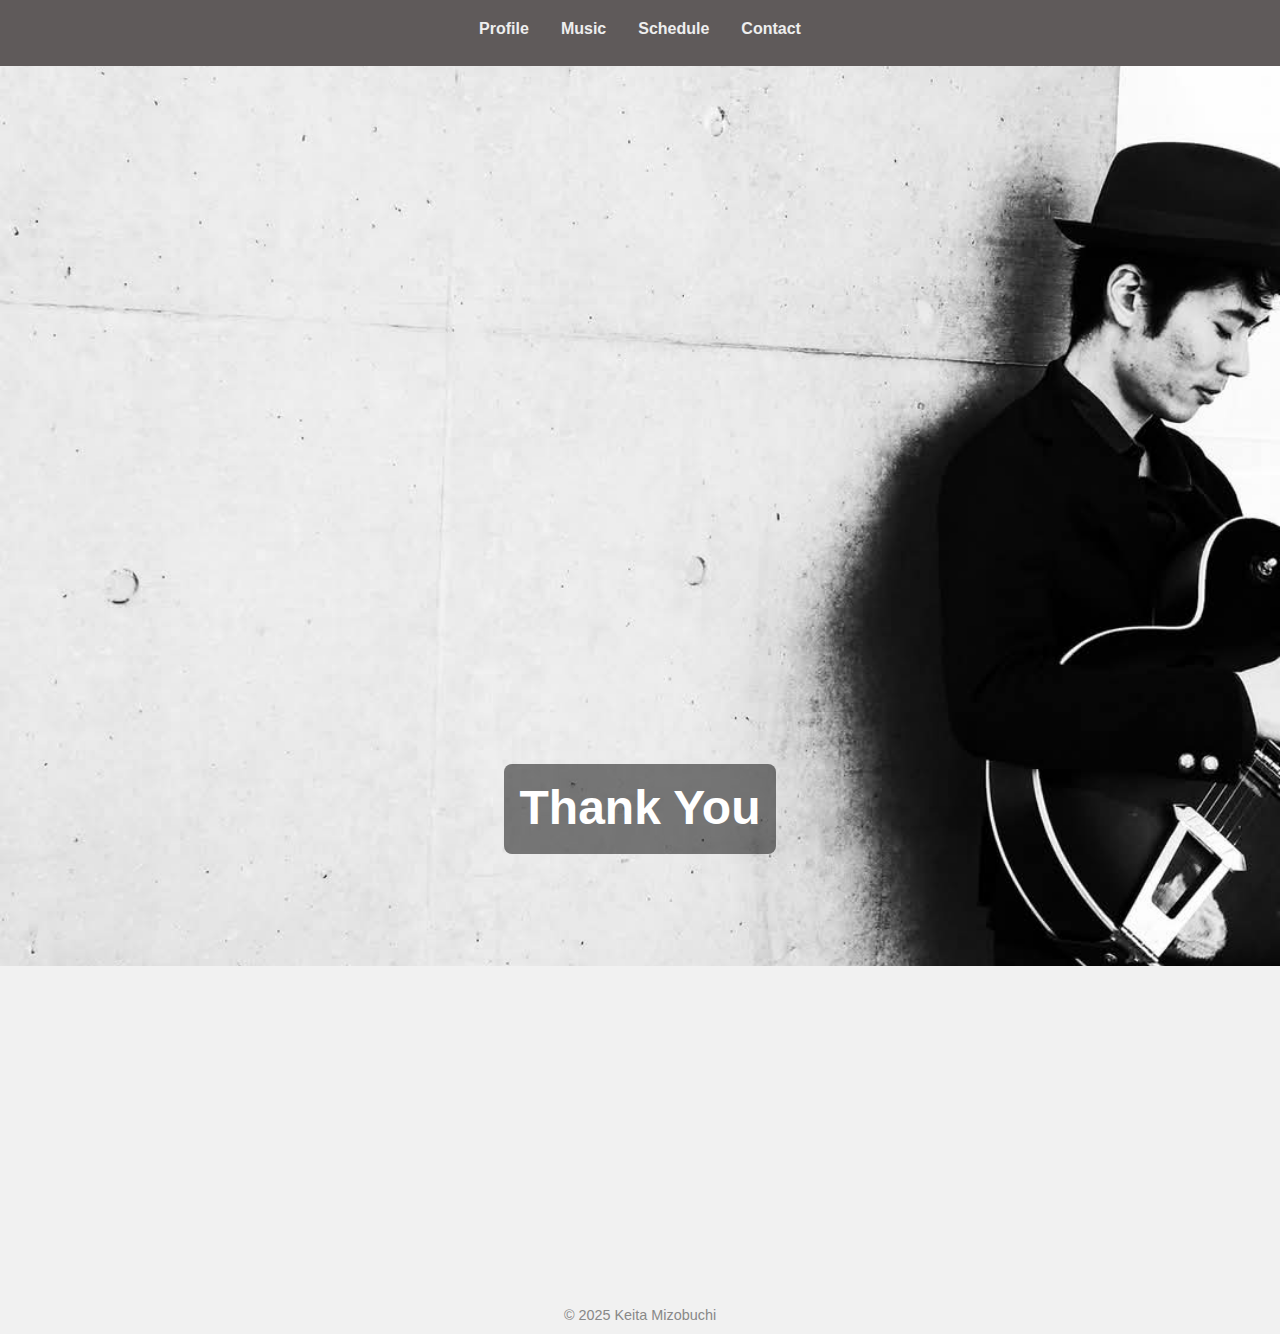
<file: thankyou.html>
<!DOCTYPE html>
<html lang="ja">
<head>
  <meta charset="UTF-8" />
  <meta name="viewport" content="width=device-width, initial-scale=1.0" />
  <title>お問い合わせありがとうございます</title>
  <link rel="stylesheet" href="style.css" />
</head>

<body>
  <header>
    <nav>
      <div class="nav-container">
        <button class="menu-toggle" aria-label="メニュー">☰</button>
        <ul class="nav-links">
          <li><a href="index.html#about">Profile</a></li>
          <li><a href="index.html#music">Music</a></li>
          <li><a href="index.html#schedule">Schedule</a></li>
          <li><a href="index.html#contact">Contact</a></li>
        </ul>
      </div>
    </nav>
  </header>

  <div class="hero">
    <h1>Thank You</h1>
  </div>

  <main class="fade-in" style="text-align: center; padding: 4rem 1rem;">
    <h2>お問い合わせありがとうございます</h2>
    <p>メッセージを受け取りました。<br>折り返しご連絡いたします。</p>
    <a href="index.html" class="button" style="display: inline-block; margin-top: 2rem; padding: 0.75rem 1.5rem; background-color: #fff; color: #000; border-radius: 8px; text-decoration: none;">トップページに戻る</a>
  </main>

  <footer>
    <p>&copy; 2025 Keita Mizobuchi</p>
  </footer>

  <!-- スクロールフェードイン -->
  <script>
    const fadeEls = document.querySelectorAll('.fade-in');
    const observer = new IntersectionObserver((entries) => {
      entries.forEach(entry => {
        if (entry.isIntersecting) {
          entry.target.classList.add('visible');
        }
      });
    }, { threshold: 0.1 });

    fadeEls.forEach(el => observer.observe(el));
  </script>

  <!-- ハンバーガーメニュー切り替え -->
  <script>
    document.addEventListener('DOMContentLoaded', function () {
      const toggle = document.querySelector('.menu-toggle');
      const navLinks = document.querySelector('.nav-links');
      toggle.addEventListener('click', () => {
        navLinks.classList.toggle('show');
      });
    });
  </script>
</body>
</html>
</file>
<file: style.css>
* {
  margin: 0;
  padding: 0;
  box-sizing: border-box;
}

body {
  font-family: 'Helvetica Neue', 'Arial', 'Hiragino Kaku Gothic ProN', 'Hiragino Sans', sans-serif;
  background-color:rgb(241, 241, 241);
  color: #000000;
  line-height: 1.6;
  min-height: 100vh;
  display: flex;
  flex-direction: column;
}

.container {
  max-width: 700px;
  margin: 0 auto;
  padding: 2rem;
}

h1 {
  text-align: center;
  font-size: 2.5rem;
  margin-bottom: 2rem;
}

section {
  margin-bottom: 2.5rem;
}

h2 {
  font-size: 2rem;
  margin-bottom: 1rem;
  border-bottom: 2px solid #444;
  padding-bottom: 0.5rem;
}

ul {
  list-style: none;
  padding-left: 0;
}

li {
  margin-bottom: 0.5rem;
}

a {
  color: #007acc;
  text-decoration: none;
}

a:hover {
  text-decoration: underline;
}

footer {
  text-align: center;
  color: #888;
  font-size: 0.9rem;
  margin-top: auto;
}

header {
  background-color: #5f5a5a;
  padding: 1rem 0;
  position: sticky;
  top: 0;
  z-index: 100;
}

.nav-container {
  display: flex;
  justify-content: center; 
  align-items: center;
  max-width: 960px;
  margin: 0 auto;
  padding: 0 1rem;
  gap: 3rem;
}

.menu-toggle {
  display: none;
  font-size: 2rem;
  background: none;
  border: none;
  color: #fff;
  cursor: pointer;
}

.menu-toggle:focus {
  outline: 2px solid #0af;
  outline-offset: 2px;
}

.nav-links {
  display: flex;
  gap: 2rem;
  list-style: none;
}

.nav-links li a {
  color: #eee;
  text-decoration: none;
  font-weight: bold;
  transition: color 0.3s;
}

.nav-links li a:hover,
.nav-links li a:focus {
  color: #0af;
  outline: none;
  outline-offset: 2px;
  outline: 2px solid #0af;
}

/* ヒーロー */
.hero {
  background: url("images/back.jpg") no-repeat center center/cover;
  background-color: #ffffff;
  min-height: 100vh;
  display: flex;
  justify-content: center;
  align-items: flex-end;
  text-align: center;
  animation: fadeInBg 2s ease-out forwards;
  position: relative;
  padding-bottom: 80px;
}

.hero h1 {
  font-size: 3rem;
  color: white;
  background-color: rgba(0, 0, 0, 0.5);
  padding: 0.4rem 1rem;
  border-radius: 8px;
  animation: zoomFadeIn 1.5s ease-out;
  position: relative;
  z-index: 1;
}

main section {
  padding: 4rem 2rem;
  max-width: 800px;
  margin: 0 auto;
}

/* スケジュール */
#schedule-list li {
  background-color: #ffffff;
  margin-bottom: 1rem;
  padding: 1rem;
  border-radius: 10px;
  border-left: 4px solid #0af;
}

#schedule-list li strong {
  display: block;
  font-size: 1.1rem;
  color: #0af;
}

#schedule-list a:hover {
  color: #08c;
  text-decoration: underline;
}

/* お問い合わせ */
form {
  display: flex;
  flex-direction: column;
  gap: 1rem;
  max-width: 600px;
  margin: 0 auto;
}

form label {
  font-weight: bold;
  color: #000000;
}

form input,
form textarea {
  padding: 0.75rem;
  border: none;
  border-radius: 8px;
  background-color: #ffffff;
  color: #303030;
  font-size: 1rem;
}

form input:focus,
form textarea:focus {
  outline: none;
  border: 2px solid #0af;
}

form button {
  padding: 0.75rem;
  background-color: #0af;
  color: white;
  font-weight: bold;
  border: none;
  border-radius: 8px;
  cursor: pointer;
  transition: background-color 0.3s;
}

form button:hover {
  background-color: #08c;
}

form button:active {
  background-color: #055a9a;
}

/* フェードイン */
.fade-in {
  opacity: 0;
  transform: translateY(30px);
  transition: opacity 1s ease-out, transform 1s ease-out;
}

.fade-in.visible {
  opacity: 1;
  transform: translateY(0);
}

/* アニメーション */
@keyframes fadeInBg {
  0% { opacity: 0; transform: scale(1.05); }
  100% { opacity: 1; transform: scale(1); }
}

@keyframes zoomFadeIn {
  0% { opacity: 0; transform: scale(0.95); }
  100% { opacity: 1; transform: scale(1); }
}

/* レスポンシブ */
@media (max-width: 768px) {
  .menu-toggle {
    display: block;
  }

  .nav-container {
    justify-content: space-between;
    gap: 0;
  }

  .nav-links {
    display: none;
    flex-direction: column;
    width: 100%;
    text-align: center;
    background-color: #888;
    padding: 1rem 0;
  }

  .nav-links.show {
    display: flex;
  }
  .hero {
    background-position: right center;
  }

  .hero h1 {
    font-size: 2rem;
    padding: 0.6rem;
  }

  main section {
    padding: 2rem 1rem;
  }

  form input,
  form textarea {
    font-size: 1rem;
  }
}
.contact-heading {
  display: flex;
  flex-wrap: wrap;
  align-items: baseline;
  gap: 1rem;
}

.contact-subtext {
  font-size: 1rem;
  font-weight: normal;
}

/* スマホサイズで改行させる */
@media (max-width: 768px) {
  .contact-heading {
    flex-direction: column;
    align-items: flex-start;
  }
}
</file>
